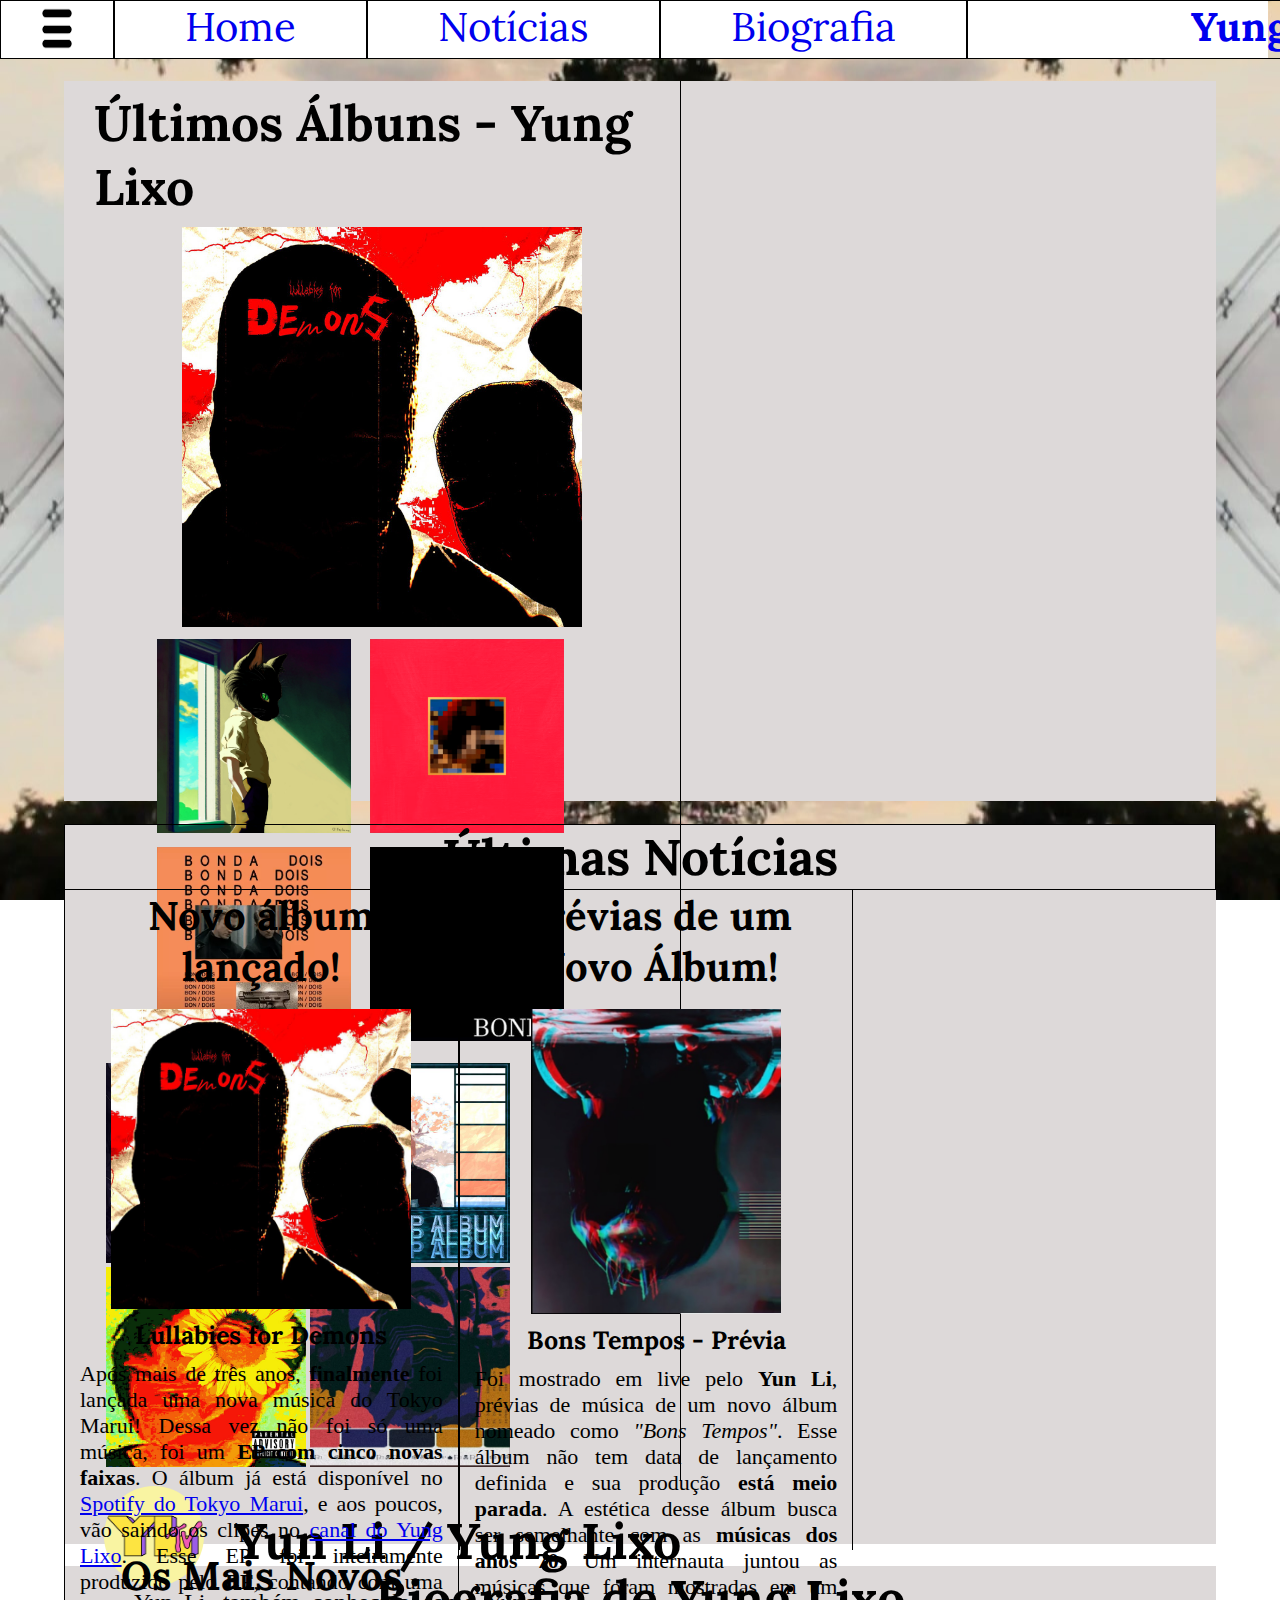
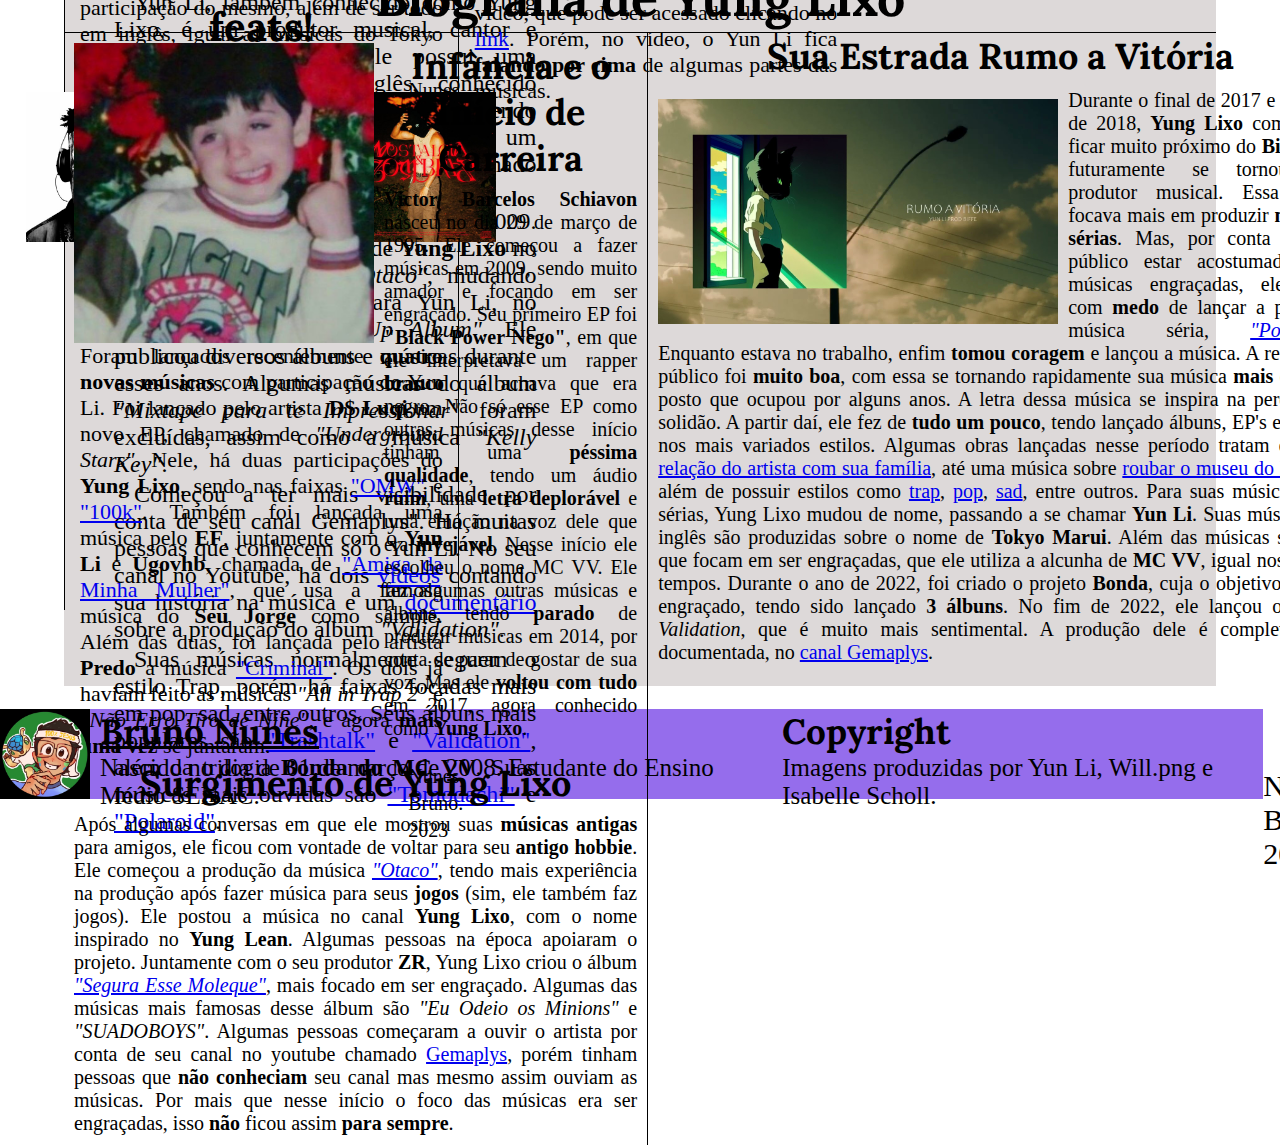
<file: Projeto - Yun Li/index.html>
<!DOCTYPE html>
<html lang="en">
<head>
    <meta charset="UTF-8">
    <meta http-equiv="X-UA-Compatible" content="IE=edge">
    <meta name="viewport" content="width=device-width, initial-scale=1.0">
    <title>Yun Li - Home</title>
    <link rel="stylesheet" href="style.css">
    <link rel="shortcut icon" href="assets/img-logo-yun-li.jpg" type="image/x-icon">
</head>
<body>
    <header>
        <div>
            <img id="menu" src="assets/img-menu.png" alt="">
        </div>
        <a href="#main_home">Home</a>
        <a href="#main_noticias">Notícias</a>
        <a href="#main_biografia">Biografia</a>
        <div id="div_title">
            <h1><a href="https://www.youtube.com/@yunglixo2147" target="_blank">Yung Lixo</a></h1>
        </div>
        <div>
            <img id="conta" src="assets/img-conta.png" alt="">
        </div>
        <div>
            <img id="lupa" src="assets/img-lupa.png" alt="">
        </div>
    </header>

    <main>
        <section class="sec_main" id="main_home">
            <section id="section_albuns">
                <h2>Últimos Álbuns - Yung Lixo</h2>
                <div id="div_pri-album">
                    <a href="https://www.youtube.com/playlist?list=PLSptejTZ0klN13B2RC519NWNUdGco54Sk" target="_blank"><img class="img_prin-album" src="assets/img-lullabies.jpg" alt="EP Lullabies for Demons" title="Lullabies for Demons"></a>
                </div>
                <div id="div_sec-album">
                    <a href="https://www.youtube.com/playlist?list=PLSptejTZ0klNUClwbquJT_qbjtIdzoTPu" target="_blank"><img class="img-sec-album" src="assets/img-validation.jpg" alt="Álbum Validation" title="Validation"></a>
                    <img class="img-sec-album" src="assets/img-bonda3.png" alt="Álbum Bonda 3" title="Bonda 3">
                    <img class="img-sec-album" src="assets/img-bonda2.webp" alt="Álbum Bonda 2" title="Bonda 2">
                    <img class="img-sec-album" src="assets/img-bonda.jpg" alt="Álbum Bonda" title="Bonda">
                </div>
                <div id="div_ter-album">
                    <a href="https://www.youtube.com/playlist?list=PLSptejTZ0klMkPNu82I58Vx-vOeNQtUsW" target="_blank"><img class="img-ter-album" src="assets/img-cybertapes.webp" alt="Álbum Cybertapes" title="Cybertapes"></a>
                    <a href="https://www.youtube.com/playlist?list=OLAK5uy_kYTAf4vgIg6laz3rOGfDLqnU-RZYe9sFk" target="_blank"><img class="img-ter-album" src="assets/img-breakup.jpg" alt="EP Break-Up Album" title="Break Up Album"></a>
                    <a href="https://www.youtube.com/playlist?list=PLSptejTZ0klMI7yJ_xTjpv6LedAvo4Rgo" target="_blank"><img class="img-ter-album" src="assets/img-trashtalk.jpg" alt="Álbum Trashtalk" title="Trashtalk"></a>
                    <a href="https://www.youtube.com/playlist?list=OLAK5uy_mPJghYnX3qZ4fZZPZzE7BNaPSG13Kd7JA" target="_blank"><img class="img-ter-album" src="assets/img-sonotapesII.webp" alt="EP Sono Tapes II" title="Sono Tapes II"></a>
                </div>
            </section>
            <section>
                <div id="div_tit-res">
                    <img id="img-logo" src="assets/img-logo-yun-li.jpg" alt="Logo Yun Li">
                    <h2>Yun Li / Yung Lixo</h2>
                </div>
                <div id="div_p-res">
                    <p>Yun Li, também conhecido como Yung Lixo, é um produtor musical, cantor e compositor brasileiro. Ele possui uma carreira rimando em inglês, conhecido como <a href="https://open.spotify.com/intl-pt/artist/62YoOcevbBzHEeDy6B3OpK" target="_blank">Tokyo Marui</a>, uma carreira fazendo Shittrap, conhecido como <strong>MC VV</strong>, e um canal de games no Youtube, chamado <a href="https://www.youtube.com/channel/UC1pAUT1bL7fV9VBp3A6F8FQ" target="_blank">Gemaplys</a>.</p>
                    <p>Começou a produzir músicas em 2009. Em 2017 assumiu o nome de <strong>Yung Lixo</strong> no lançamento do single <em>"Otaco"</em>, mudando seu nome futuramente para Yun Li, no lançamento de <em>"Break Up Album"</em>. Ele publicou diversos álbuns e músicas durante esses anos. Algumas músicas do álbum <em>"Mixtape para te Impressionar"</em> foram excluídas, assim como a música <em>"Kelly Key"</em>.</p>
                    <p>Começou a ter mais visibilidade por conta de seu canal Gemaplys". Há muitas pessoas que conhecem só o Yun Li. No seu canal no Youtube, há dois <a href="https://www.youtube.com/watch?v=VtKjqGlD7EE" target="_blank" title="músicas cringe que eu fiz quando tava na escola">vídeos</a> contando sua história na música e um <a href="https://www.youtube.com/watch?v=isYTbfw7Sfg" target="_blank" title="validation: isolados por 7 dias para criar um álbum">documentário</a> sobre a produção do álbum <em>"Validation"</em>.</p>
                    <p>Suas músicas normalmente seguem o estilo Trap, porém há faixas focadas mais em pop, sad, entre outros. Seus álbuns mais populares são <a href="https://www.youtube.com/playlist?list=PLSptejTZ0klMI7yJ_xTjpv6LedAvo4Rgo" target="_blank">"Trashtalk"</a> e <a href="https://www.youtube.com/playlist?list=PLSptejTZ0klNUClwbquJT_qbjtIdzoTPu" target="_blank">"Validation"</a>, além da trilogia <strong>Bonda do MC VV</strong>. Suas músicas mais ouvidas são <a href="https://www.youtube.com/watch?v=0Ey3AWqAem4" target="_blank">"Tomodachi"</a> e <a href="https://www.youtube.com/watch?v=byyo9dzh2sY" target="_blank">"Polaroid"</a>.</p>
                </div>
            </section>
        </section>
        <section class="sec_main" id="main_noticias">
            <h2 id="h2-noticias">Últimas Notícias</h2>
            <section class="section_noticias">
                <h3 class="h3-noticias">Novo álbum lançado!</h3>
                <img id="lullabies" src="assets/img-lullabies.jpg" alt="EP Lullabies for Demons">
                <h4>Lullabies for Demons</h4>
                <p class="p-noticias">Após mais de três anos, <strong>finalmente</strong> foi lançada uma nova música do Tokyo Marui! Dessa vez não foi só uma música, foi um <strong>EP com cinco novas faixas</strong>. O álbum já está disponível no <a href="https://open.spotify.com/intl-pt/album/08M7y8eIqTpFiq5Rnt4hU6" target="_blank">Spotify do Tokyo Marui</a>, e aos poucos, vão saindo os clipes no <a href="https://www.youtube.com/playlist?list=PLSptejTZ0klN13B2RC519NWNUdGco54Sk" target="_blank">canal do Yung Lixo</a>. Esse EP foi inteiramente produzido pelo <strong>EF</strong>, contando com uma participação do mesmo, além de ser todo em inglês, igual as músicas do Tokyo Marui.</p>
                <aside>
                    <p class="p-creator"><small>Nunes, Bruno. 2023</small></p>
                </aside>
            </section>
            <section class="section_noticias">
                <h3 class="h3-noticias">Prévias de um Novo Álbum!</h3>
                <img id="bons-tempos" src="assets/img-bons-tempos.jpg" alt="Álbum Bons Tempos">
                <h4>Bons Tempos - Prévia</h4>
                <p class="p-noticias">Foi mostrado em live pelo <strong>Yun Li</strong>, prévias de música de um novo álbum nomeado como <em>"Bons Tempos"</em>. Esse álbum não tem data de lançamento definida e sua produção <strong>está meio parada</strong>. A estética desse álbum busca ser semelhante com as <strong>músicas dos anos 70</strong>. Um internauta juntou as músicas que foram mostradas em um vídeo, que pode ser acessado clicando no <a href="https://www.youtube.com/watch?v=tAkTJ5KxAUk" target="_blank">link</a>. Porém, no vídeo, o Yun Li fica <strong>falando por cima</strong> de algumas partes das músicas.</p>
                <aside>
                    <p class="p-creator"><small>Nunes, Bruno. 2023</small></p>
                </aside>
            </section>
            <section class="section_noticias">
                <h3 class="h3-noticias">Os Mais Novos feats!</h3>
                <div id="feats">
                    <img class="img_feats" src="assets/img-underground.jpg" alt="EP Undergrounds Stars">
                    <img class="img_feats" src="assets/img-amiga.jpg" alt="Música Amiga da Minha Mulher">
                    <img class="img_feats" src="assets/img-criminal.jpg" alt="Música Criminal">
                </div>
                <h4 id="h4-noticias">Participações</h4>
                <p class="p-noticias">Foram lançados recentemente <strong>quatro novas músicas</strong> com participação do Yun Li. Foi lançado pelo artista <strong>D$ Luqi</strong> um novo EP, chamado de <em>"Underground Stars"</em>. Nele, há duas participações do <strong>Yung Lixo</strong>, sendo nas faixas <a href="https://www.youtube.com/watch?v=WNHBh624fyA" target="_blank">"OMW"</a> e <a href="https://www.youtube.com/watch?v=-S7NuPdT5jQ" target="_blank">"100k"</a>. Também foi lançada uma música pelo <strong>EF</strong>, juntamente com o <strong>Yun Li</strong> e <strong>Ugovhb</strong>, chamada de <a href="https://www.youtube.com/watch?v=7cCzhUrJvOw" target="_blank">"Amiga da Minha Mulher"</a>, que usa a famosa música do <strong>Seu Jorge</strong> como sample. Além das duas, foi lançada pelo artista <strong>Predo</strong> a música <a href="https://www.youtube.com/watch?v=OS3Kajracr4" target="_blank">"Criminal"</a>. Os dois já haviam feito as músicas <em>"All in Trap 2"</em> e <em>"Não Erro Tiro de Nine"</em>, e agora <strong>mais uma vez</strong> se juntaram.</p>
                <aside>
                    <p class="p-creator"><small>Nunes, Bruno. 2023</small></p>
                </aside>
            </section>
        </section>
        <section class="sec_main" id="main_biografia">
            <h2 id="h2_biografia">Biografia de Yung Lixo</h2>
            <div id="div_section">
                <section>
                    <article class="class_biografia">
                        <img id="img_crianca" src="assets/img-yun-li-crianca.jpg" alt="Yun Li quando criança">
                        <div>
                            <h3 class="h3-bio">Infância e o Início de Carreira</h3>
                            <p><strong>Victor Barcelos Schiavon</strong> nasceu no dia 29 de março de 1995. Ele começou a fazer músicas em 2009, sendo muito amador e focando em ser engraçado. Seu primeiro EP foi <strong>"Black Power Nego"</strong>, em que ele interpretava um rapper <strong>branco</strong> que achava que era negro. Não só esse EP como outras músicas desse início tinham uma <strong>péssima qualidade</strong>, tendo um áudio <strong>ruim</strong>, uma <strong>letra deplorável</strong> e uma emoção na voz dele que era <strong>invejável</strong>. Nesse início ele escolheu o nome MC VV. Ele fez algumas outras músicas e álbuns, tendo <strong>parado</strong> de produzir músicas em 2014, por conta de parar de gostar de sua voz. Mas ele <strong>voltou com tudo</strong> em 2017, agora conhecido como <strong>Yung Lixo</strong>.</p>
                        </div>
                    </article>
                    <article class="class_biografia">
                        <div>
                            <h3 class="h3-bio">Surgimento de Yung Lixo</h3>
                            <p>Após algumas conversas em que ele mostrou suas <strong>músicas antigas</strong> para amigos, ele ficou com vontade de voltar para seu <strong>antigo hobbie</strong>. Ele começou a produção da música <em><a href="https://www.youtube.com/watch?v=kePtYUsskgs" target="_blank">"Otaco"</a></em>, tendo mais experiência na produção após fazer música para seus <strong>jogos</strong> (sim, ele também faz jogos). Ele postou a música no canal <strong>Yung Lixo</strong>, com o nome inspirado no <strong>Yung Lean</strong>. Algumas pessoas na época apoiaram o projeto. Juntamente com o seu produtor <strong>ZR</strong>, Yung Lixo criou o álbum <em><a href="https://www.youtube.com/watch?v=m7rTuO9NzDA" target="_blank">"Segura Esse Moleque"</a></em>, mais focado em ser engraçado. Algumas das músicas mais famosas desse álbum são <em>"Eu Odeio os Minions"</em> e <em>"SUADOBOYS"</em>. Algumas pessoas começaram a ouvir o artista por conta de seu canal no youtube chamado <a href="https://www.youtube.com/@GEMAPLYS" target="_blank">Gemaplys</a>, porém tinham pessoas que <strong>não conheciam</strong> seu canal mas mesmo assim ouviam as músicas. Por mais que nesse início o foco das músicas era ser engraçadas, isso <strong>não</strong> ficou assim <strong>para sempre</strong>.</p>
                        </div>
                    </article>
                </section>
                <section>
                    <h3 class="h3-bio">Sua Estrada Rumo a Vitória</h3>
                    <article>
                        <img id="vitoria" src="assets/img-rumo-a-vitoria.jpg" alt="Capa da Música Rumo a Vitória">
                        <p id="p_bio">Durante o final de 2017 e o início de 2018, <strong>Yung Lixo</strong> começou a ficar muito próximo do <strong>Biffe</strong>, que futuramente se tornou seu produtor musical. Essa dupla focava mais em produzir <strong>músicas sérias</strong>. Mas, por conta de seu público estar acostumado com músicas engraçadas, ele ficou com <strong>medo</strong> de lançar a primeira música séria, <a href="https://www.youtube.com/watch?v=byyo9dzh2sY" target="_blank"><em>"Polaroid"</em></a>. Enquanto estava no trabalho, enfim <strong>tomou coragem</strong> e lançou a música. A reação do público foi <strong>muito boa</strong>, com essa se tornando rapidamente sua música <strong>mais ouvida</strong>, posto que ocupou por alguns anos. A letra dessa música se inspira na perda e na solidão. A partir daí, ele fez de <strong>tudo um pouco</strong>, tendo lançado álbuns, EP's e singles nos mais variados estilos. Algumas obras lançadas nesse período tratam desde a <a href="https://www.youtube.com/watch?v=0eOKg88Jcew" target="_blank">relação do artista com sua família</a>, até uma música sobre <a href="https://www.youtube.com/watch?v=oGUg8YtEHwU" target="_blank">roubar o museu do Louvre</a>, além de possuir estilos como <a href="https://www.youtube.com/watch?v=VP-rEeqP6gM" target="_blank">trap</a>, <a href="https://www.youtube.com/watch?v=itbc7FVE1IA" target="_blank">pop</a>, <a href="https://www.youtube.com/watch?v=byyo9dzh2sY" target="_blank">sad</a>, entre outros. Para suas músicas mais sérias, Yung Lixo mudou de nome, passando a se chamar <strong>Yun Li</strong>. Suas músicas em inglês são produzidas sobre o nome de <strong>Tokyo Marui</strong>. Além das músicas shittrap, que focam em ser engraçadas, que ele utiliza a alcunha de <strong>MC VV</strong>, igual nos velhos tempos. Durante o ano de 2022, foi criado o projeto <strong>Bonda</strong>, cuja o objetivo era ser engraçado, tendo sido lançado <strong>3 álbuns</strong>. No fim de 2022, ele lançou o álbum <em>Validation</em>, que é muito mais sentimental. A produção dele é completamente documentada, no <a href="https://www.youtube.com/watch?v=isYTbfw7Sfg&t=18s" target="_blank">canal Gemaplys</a>.
                    </article>
                    <aside class="aside-bio">
                        <p>Nunes, Bruno. 2023</p>
                    </aside>
                </section>
            </div>
        </section>
    </main>

    <footer>
        <img src="assets/img-EU.png" alt="Desenho do Bruno Nunes, criador do site" title="Desenho feito por Isabelle Scholl">
        <div>
            <a href="https://www.instagram.com/bruno_nunes_08/" target="_blank"><h2>Bruno Nunes</h2></a>
            <p>Nascido no dia de 01 de março de 2008. Estudante do Ensino Médio SENAC.</p>
        </div>
        <div id="div_copy">
            <h2>Copyright</h2>
            <p>Imagens produzidas por Yun Li, Will.png e Isabelle Scholl.</p>
        </div>
    </footer>
</body>
</html>
</file>
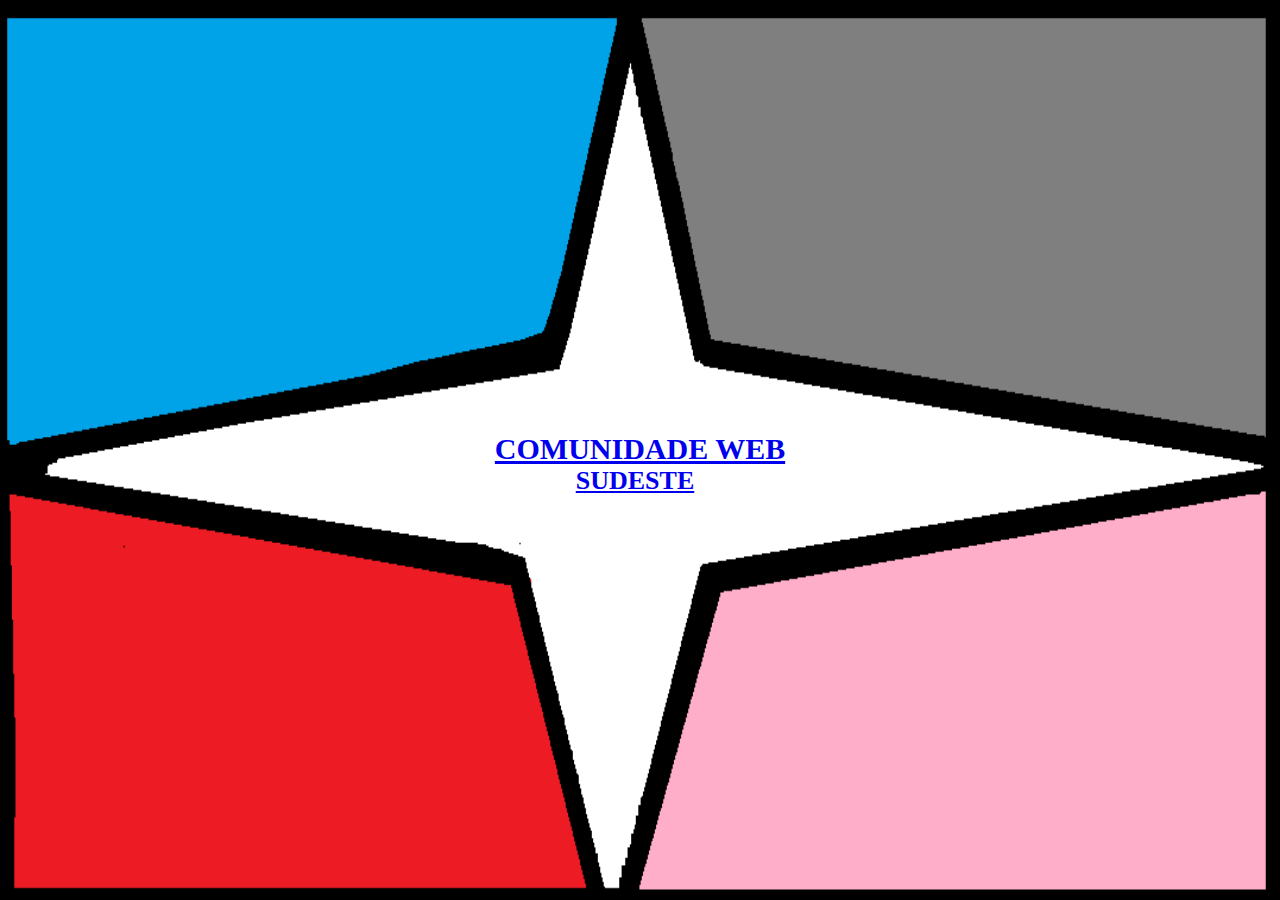
<file: Sudeste/index.html>
<!DOCTYPE html>
<html lang="en">
<head>
    <meta charset="UTF-8">
    <meta http-equiv="X-UA-Compatible" content="IE=edge">
    <meta name="viewport" content="width=device-width, initial-scale=1.0">
    <title>Document</title>
    <link rel="stylesheet" href="style.css">
</head>
<body class="body_index">
    <div class="div_title-index">
        <a href="home.html">
            <h1>COMUNIDADE WEB</h1>
            <h2>SUDESTE</h2>
        </a>
    </div>
</body>
</html>
</file>
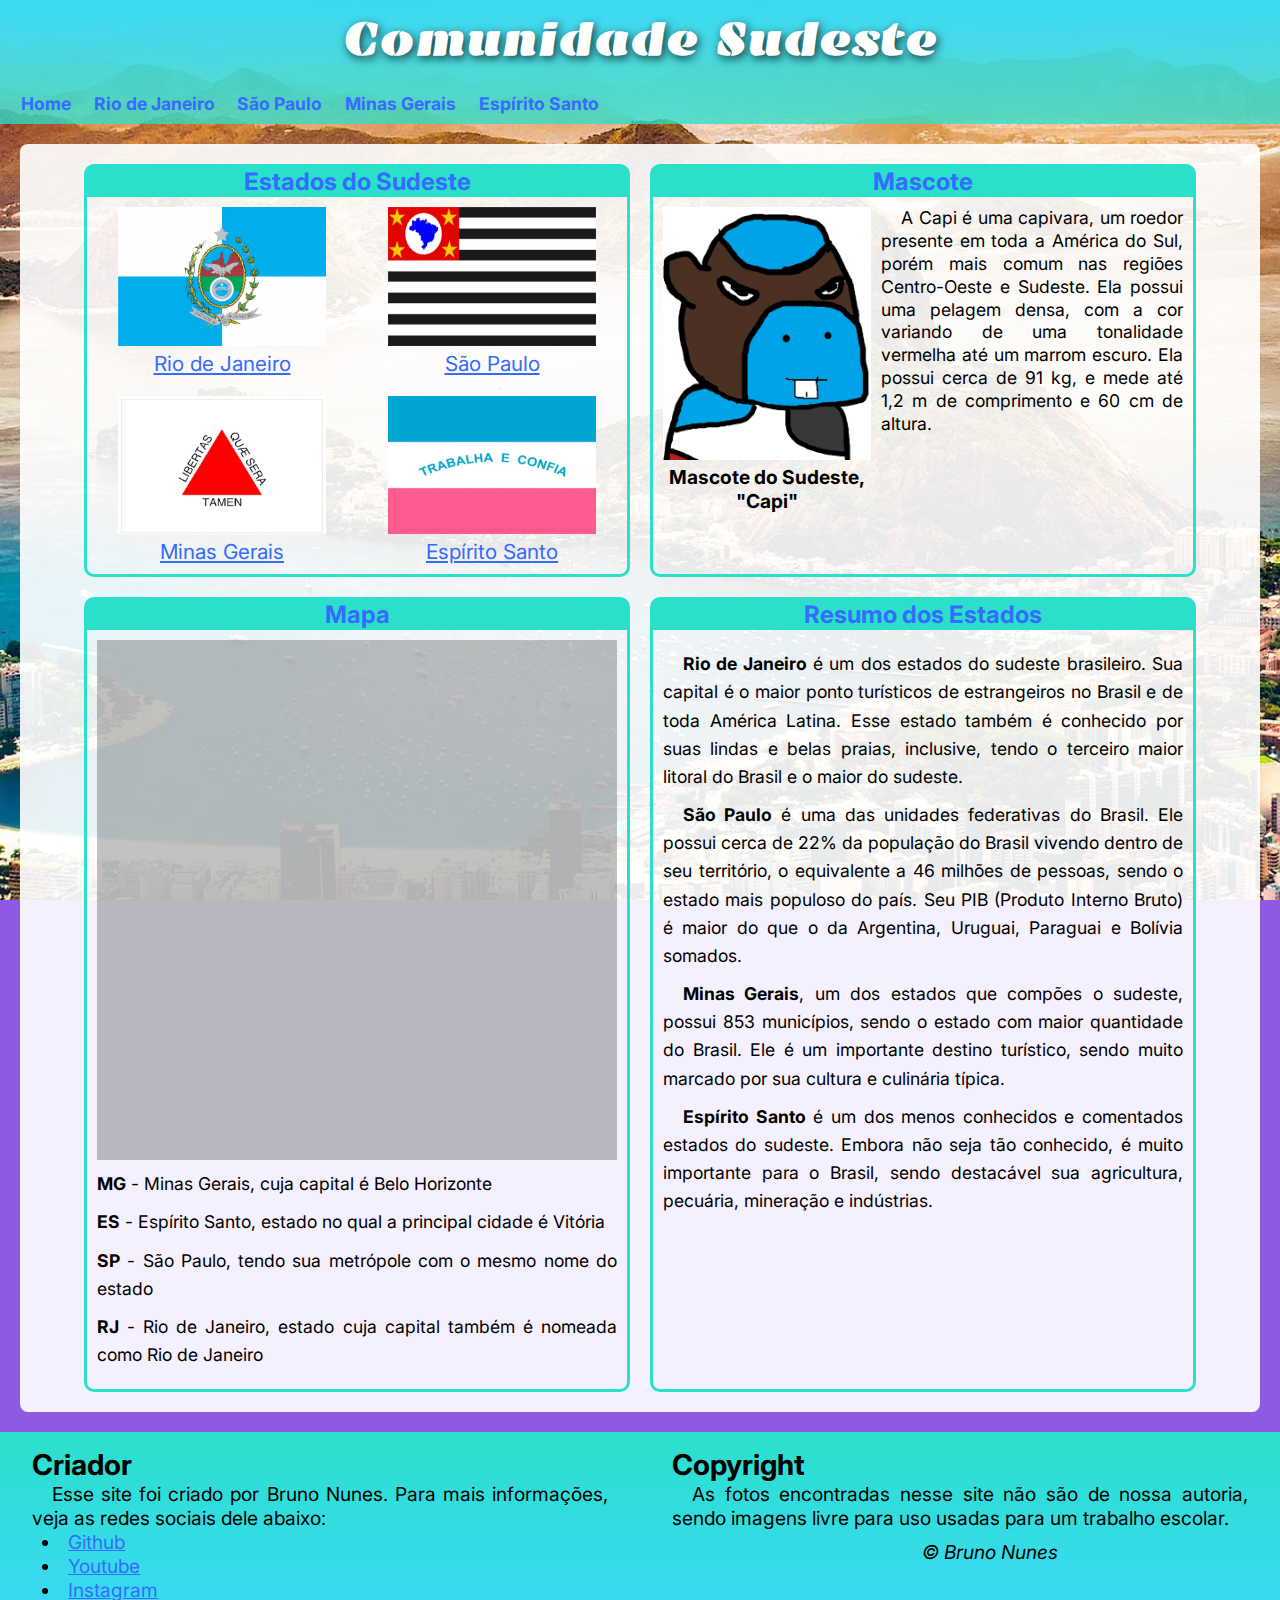
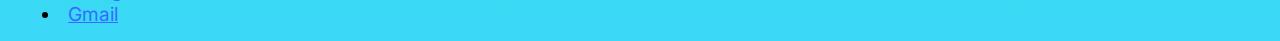
<file: sudeste2/index.html>
<!DOCTYPE html>
<html lang="pt-br">
<head>
    <meta charset="UTF-8">
    <meta name="viewport" content="width=device-width, initial-scale=1.0">
    <title>Comunidade Sudeste</title>
    <link rel="stylesheet" href="estilos/style.css">
    <link rel="stylesheet" href="estilos/media-queries.css">
    <link rel="shortcut icon" href="assets/favicon.ico" type="image/x-icon">
    <link rel="stylesheet" href="https://fonts.googleapis.com/css2?family=Material+Symbols+Outlined:opsz,wght,FILL,GRAD@20..48,100..700,0..1,-50..200" />
</head>
<body onresize="resize()">
    <header>
        <h1>Comunidade Sudeste</h1>
        <span class="material-symbols-outlined" id="menu" onclick="clickMenu()">menu</span>
        <nav id="nav">
            <ul>
                <li><a href="index.html">Home</a></li>
                <li><a href="paginas/rj.html">Rio de Janeiro</a></li>
                <li><a href="paginas/sp.html">São Paulo</a></li>
                <li><a href="paginas/mg.html">Minas Gerais</a></li>
                <li><a href="paginas/es.html">Espírito Santo</a></li>
            </ul>
        </nav>
    </header>

    <main class="main_home">
        <!-- Seção de Bandeiras -->
        <section class="section_home">
            <div class="div_title">
                <h2>Estados do Sudeste</h2>
            </div>
            <article class="art_ban">
                <a href="paginas/rj.html">
                    <figure>
                        <img class="img_ban" src="assets/RJ-ban.jpg" alt="Bandeira do estado Rio de Janeiro">
                        <figcaption>Rio de Janeiro</figcaption>
                    </figure>
                </a>
                <a href="paginas/sp.html">
                    <figure>
                        <img class="img_ban" src="assets/SP-ban.jpg" alt="Bandeira do estado São Paulo">
                        <figcaption>São Paulo</figcaption>
                    </figure>
                </a>
                <a href="paginas/mg.html">
                    <figure>
                        <img class="img_ban" src="assets/MG-ban.jpg" alt="Bandeira do estado Minas Gerais">
                        <figcaption>Minas Gerais</figcaption>
                    </figure>
                </a>
                <a href="paginas/es.html">
                    <figure>
                        <img class="img_ban" src="assets/ES-ban.jpg" alt="Bandeira do estado Espírito Santo">
                        <figcaption>Espírito Santo</figcaption>
                    </figure>
                </a>
            </article>
        </section>

        <!-- Seção do Mascote -->
        <section class="section_home">
            <div class="div_title">
                <h2>Mascote</h2>
            </div>
            <article class="art_mascote">
                <figure>
                    <img src="assets/mascote.png" alt="Capi, mascote da nossa comunidade do sudeste">
                    <figcaption>Mascote do Sudeste, "Capi"</figcaption>
                </figure>
                <p>A Capi é uma capivara, um roedor presente em toda a América do Sul, porém mais comum nas regiões Centro-Oeste e Sudeste. Ela possui uma pelagem densa, com a cor variando de uma tonalidade vermelha até um marrom escuro. Ela possui cerca de 91 kg, e mede até 1,2 m de comprimento e 60 cm de altura.</p>
            </article>
        </section>

        <!-- Seção do Mapa -->
        <section class="section_home">
            <div class="div_title">
                <h2>Mapa</h2>
            </div>
            <article class="art_map">
                <div class="mapa">
                    <iframe src="https://www.google.com/maps/embed?pb=!1m18!1m12!1m3!1d15378768.187156526!2d-40.973021!3d-19.77290305!2m3!1f0!2f0!3f0!3m2!1i1024!2i768!4f13.1!3m3!1m2!1s0x94ce59aaf44f36d9%3A0x64896ea5674f496a!2sRegi%C3%A3o%20Sudeste%20do%20Brasil!5e0!3m2!1spt-BR!2sbr!4v1689389656488!5m2!1spt-BR!2sbr" width="400" height="400" style="border:0;" allowfullscreen="" loading="lazy" referrerpolicy="no-referrer-when-downgrade">
                        <img src="assets/mapa-sudeste.jpg" alt="Mapa do Sudeste">
                    </iframe>
                </div>
                <div>
                    <p><strong>MG</strong> - Minas Gerais, cuja capital é Belo Horizonte</p>
                    <p><strong>ES</strong> - Espírito Santo, estado no qual a principal cidade é Vitória</p>
                    <p><strong>SP</strong> - São Paulo, tendo sua metrópole com o mesmo nome do estado</p>
                    <p><strong>RJ</strong> - Rio de Janeiro, estado cuja capital também é nomeada como Rio de Janeiro</p>
                </div>
            </article>
        </section>

        <!-- Seção de Resumo -->
        <section class="section_home">
            <div class="div_title">
                <h2>Resumo dos Estados</h2>
            </div>
            <article class="art_resumo">
                <p><strong>Rio de Janeiro</strong> é um dos estados do sudeste brasileiro. Sua capital é o maior ponto turísticos de estrangeiros no Brasil e de toda América Latina. Esse estado também é conhecido por suas lindas e belas praias, inclusive, tendo o terceiro maior litoral do Brasil e o maior do sudeste.</p>
                <p><strong>São Paulo</strong> é uma das unidades federativas do Brasil. Ele possui cerca de 22% da população do Brasil vivendo dentro de seu território, o equivalente a 46 milhões de pessoas, sendo o estado mais populoso do país. Seu PIB (Produto Interno Bruto) é maior do que o da Argentina, Uruguai, Paraguai e Bolívia somados.</p>
                <p><strong>Minas Gerais</strong>, um dos estados que compões o sudeste, possui 853 municípios, sendo o estado com maior quantidade do Brasil. Ele é um importante destino turístico, sendo muito marcado por sua cultura e culinária típica.</p>
                <p><strong>Espírito Santo</strong> é um dos menos conhecidos e comentados estados do sudeste. Embora não seja tão conhecido, é muito importante para o Brasil, sendo destacável sua agricultura, pecuária, mineração e indústrias.</p>
            </article>
        </section>
    </main>

    <footer>
        <address>
            <h2>Criador</h2>
            <p>Esse site foi criado por Bruno Nunes. Para mais informações, veja as redes sociais dele abaixo:</p>
            <ul>
                <li><a href="https://github.com/bruno08nunes" target="_blank">Github</a></li>
                <li><a href="https://www.youtube.com/@brunonunes6778/featured" target="_blank">Youtube</a></li>
                <li><a href="https://www.instagram.com/bruno_nunes_08/" target="_blank">Instagram</a></li>
                <li><a href="mailto:brunonunes.sl08@gmail.com" target="_blank">Gmail</a></li>
            </ul>
        </address>
        <div>
            <h2>Copyright</h2>
            <p>As fotos encontradas nesse site não são de nossa autoria, sendo imagens livre para uso usadas para um trabalho escolar.</p>
            <p><em>&copy; Bruno Nunes</em></p>
        </div>
    </footer>

    <script src="scripts/script.js"></script>
</body>
</html>
</file>
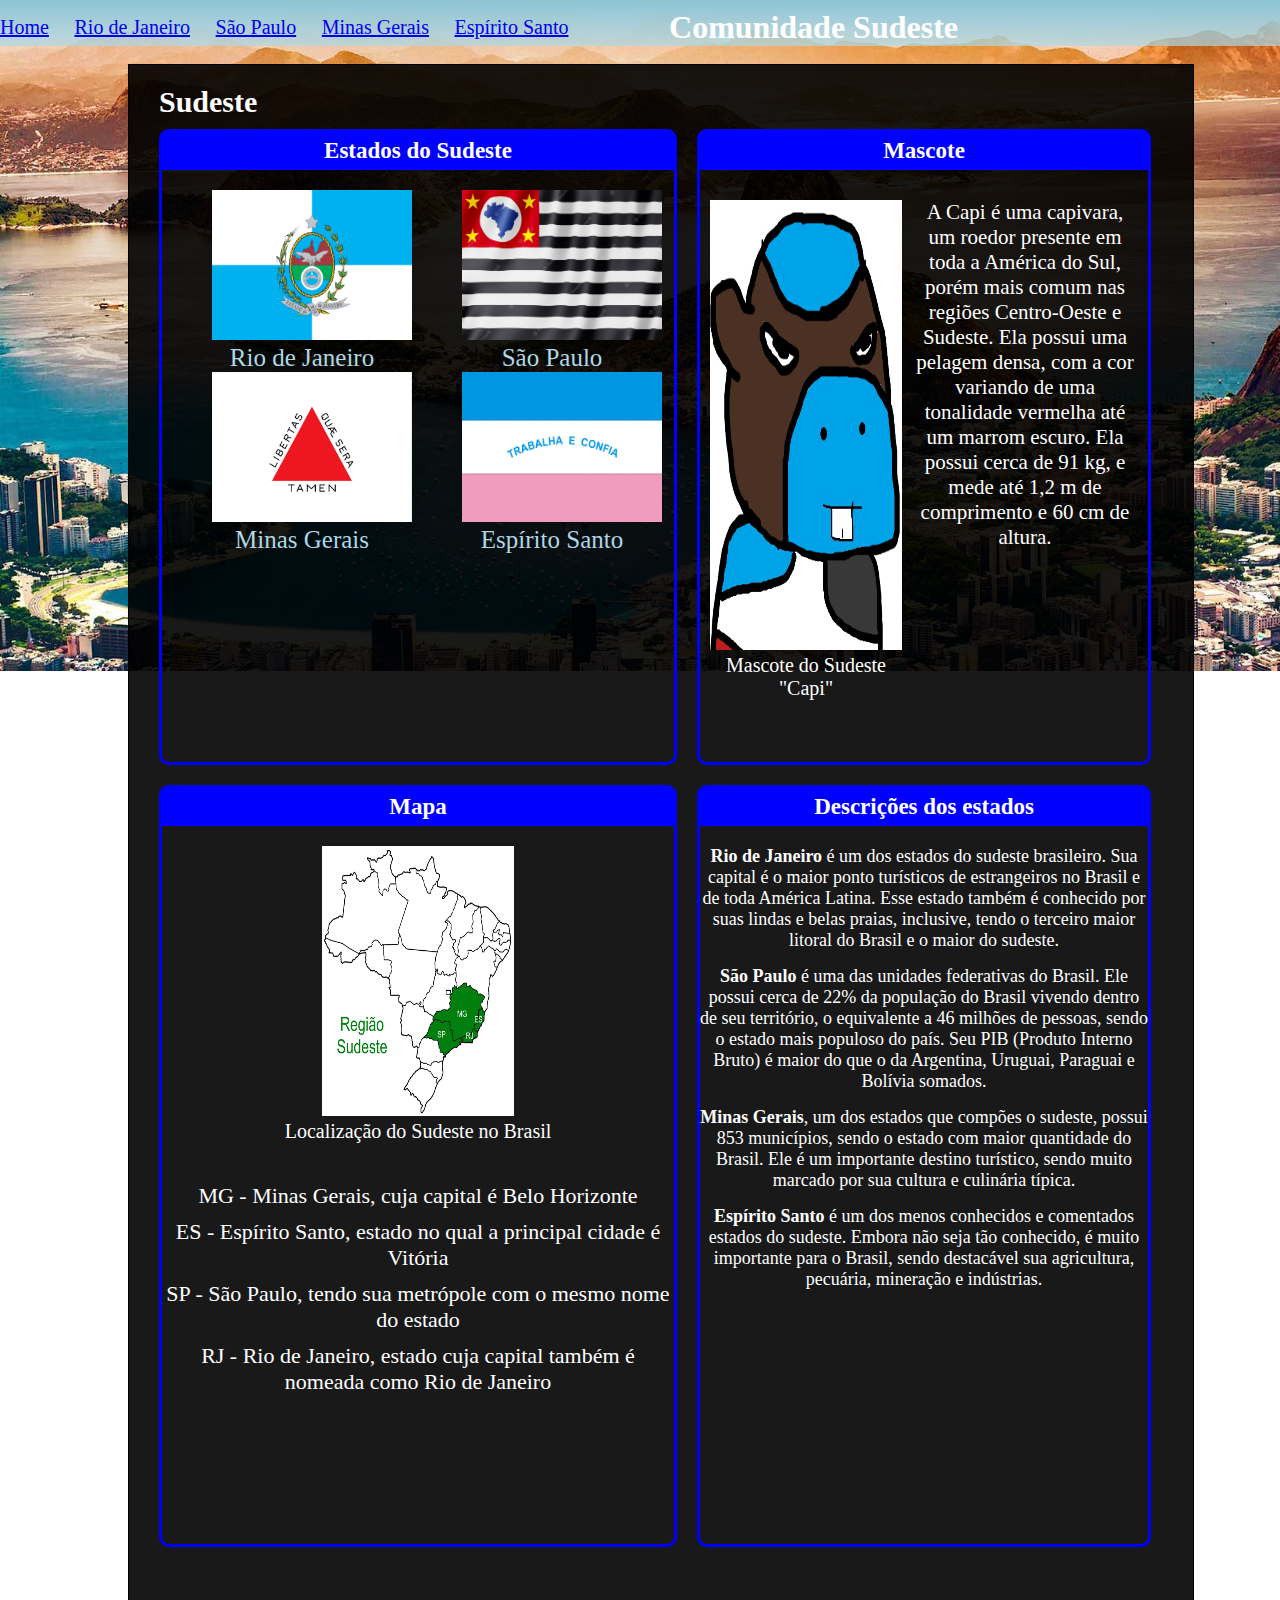
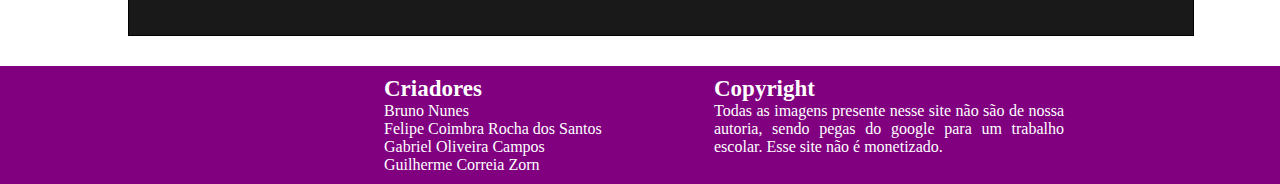
<file: Sudeste/home.html>
<!DOCTYPE html>
<html lang="en">
<head>
    <meta charset="UTF-8">
    <meta http-equiv="X-UA-Compatible" content="IE=edge">
    <meta name="viewport" content="width=device-width, initial-scale=1.0">
    <title>Document</title>
    <link rel="stylesheet" href="style.css">
</head>
<body class="body_home">
    <header>
        <nav>
            <a href="home.html">Home</a>
            <a href="rio-de-janeiro.html">Rio de Janeiro</a>
            <a href="sao-paulo.html">São Paulo</a>
            <a href="minas-gerais.html">Minas Gerais</a>
            <a href="espirito-santo.html">Espírito Santo</a>
        </nav>
        <h1>Comunidade Sudeste</h1>
    </header>

    <main>
        <div class="div_home-page">
            <h2>Sudeste</h2>

            <div class="sections_home-page">
                <section class="section_flags">
                    <div class="section-title">
                        <h3>Estados do Sudeste</h3>
                    </div>
    
                    <div class="section_flags-data">
                        <div class="section_flags-links">
                            <a class="link-bandeiras" href="rio-de-janeiro.html">
                                <img src="assets/rio-bandeira.png" alt="Bandeira do Estado do Rio de Janeiro">
                                <p class="link_nome-estados">Rio de Janeiro</p>
                            </a>
                        </div>
                        <div class="section_flags-links">
                            <a class="link-bandeiras" href="sao-paulo.html">
                                <img src="assets/Bandeira São Paulo.avif" alt="Bandeira do Estado de São Paulo">
                                <p class="link_nome-estados">São Paulo</p>
                            </a>
                        </div>
                        <div class="section_flags-links">
                            <a class="link-bandeiras" href="minas-gerais.html">
                                <img src="assets/minas-bandeira.png" alt="Bandeira do Estado de Minas Gerais">
                                <p class="link_nome-estados">Minas Gerais</p>
                            </a>
                        </div>
                        <div class="section_flags-links">
                            <a class="link-bandeiras" href="espirito-santo.html">
                                <img src="assets/ES-bandeira.png" alt="Bandeira do Estado do Espírito Santo">
                                <p class="link_nome-estados">Espírito Santo</p>
                            </a>
                        </div>
                    </div>
                </section>
    
                <section class="section_mascot">
                    <div class="section-title">
                        <h3>Mascote</h3>
                    </div>
    
                    <div class="section_mascot-data">
                        <figure class="figure-mascot">
                            <img id="img-mascote" src="assets/mascote.png" alt="Mascote da nossa comunidade, Capi, uma capivara marrom, com detalhes em azul">
                            <figcaption>Mascote do Sudeste "Capi"</figcaption>
                        </figure>
                        <p id="p_capi">A Capi é uma capivara, um roedor presente em toda a América do Sul, porém mais comum nas regiões Centro-Oeste e Sudeste. Ela possui uma pelagem densa, com a cor variando de uma tonalidade vermelha até um marrom escuro. Ela possui cerca de 91 kg, e mede até 1,2 m de comprimento e 60 cm de altura.</p>
                    </div>
                </section>
    
                <section class="section_map">
                    <div class="section-title">
                        <h3>Mapa</h3>
                    </div>
    
                    <div class="section_map-data">
                        <figure class="figure-map">
                            <img id="img-sudeste" src="assets/Sudeste.jpg" alt="Mapa do Brasil, em que o sudeste é destacado, mostrando sua localização e sigla de seus estados">
                            <figcaption>Localização do Sudeste no Brasil</figcaption>
                        </figure>
                        <p class="p_map">MG - Minas Gerais, cuja capital é Belo Horizonte</p>
                        <p class="p_map">ES - Espírito Santo, estado no qual a principal cidade é Vitória</p>
                        <p class="p_map">SP - São Paulo, tendo sua metrópole com o mesmo nome do estado</p>
                        <p class="p_map">RJ - Rio de Janeiro, estado cuja capital também é nomeada como Rio de Janeiro</p>
                    </div>
                </section>

                <section class="section_description">
                    <div class="section-title">
                        <h3>Descrições dos estados</h3>
                    </div>

                    <div class="section_description-data">
                        <p class="p_description"><b>Rio de Janeiro</b> é um dos estados do sudeste brasileiro. Sua capital é o maior ponto turísticos de estrangeiros no Brasil e de toda América Latina. Esse estado também é conhecido por suas lindas e belas praias, inclusive, tendo o terceiro maior litoral do Brasil e o maior do sudeste.</p>
                        <p class="p_description"><b>São Paulo</b> é uma das unidades federativas do Brasil. Ele possui cerca de 22% da população do Brasil vivendo dentro de seu território, o equivalente a 46 milhões de pessoas, sendo o estado mais populoso do país. Seu PIB (Produto Interno Bruto) é maior do que o da Argentina, Uruguai, Paraguai e Bolívia somados.</p>
                        <p class="p_description"><b>Minas Gerais</b>, um dos estados que compões o sudeste, possui 853 municípios, sendo o estado com maior quantidade do Brasil. Ele é um importante destino turístico, sendo muito marcado por sua cultura e culinária típica.</p>
                        <p class="p_description"><b>Espírito Santo</b> é um dos menos conhecidos e comentados estados do sudeste. Embora não seja tão conhecido, é muito importante para o Brasil, sendo destacável sua agricultura, pecuária, mineração e indústrias.</p>
                    </div>
                </section>
            </div>
        </div>
    </main>

    <footer>
        <div class="div_creators">
            <h3>Criadores</h3>
            <a class="link_authors" href="https://www.instagram.com/bruno_nunes_08/"><p>Bruno Nunes</p></a>
            <a class="link_authors" href="https://www.instagram.com/felipe_santos.cr/?igshid=ZGUzMzM3NWJiOQ%3D%3D"><p>Felipe Coimbra Rocha dos Santos</p></a>
            <a class="link_authors" href="https://instagram.com/gabrielcamposs07?igshid=MzRlODBiNWFlZA=="><p>Gabriel Oliveira Campos</p></a>
            <a class="link_authors" href="https://www.instagram.com/pvd_docorreia/"><p>Guilherme Correia Zorn</p></a>
        </div>

        <div class="div_copyright">
            <h3>Copyright</h3>
            <p>Todas as imagens presente nesse site não são de nossa autoria, sendo pegas do google para um trabalho escolar. Esse site não é monetizado.</p>
        </div>
    </footer>
</body>
</html>
</file>
<file: sudeste2/estilos/style.css>
@charset "UTF-8";
@import url('https://fonts.googleapis.com/css2?family=Inter:wght@400;700&display=swap');
@import url('https://fonts.googleapis.com/css2?family=Emblema+One&display=swap');

/* Configurações gerais */

* {
    margin: 0;
    padding: 0;
}

:root {
    --azul-escuro: #356BFF;
    --azul: #439dec;
    --turquesa: #3BD8F7;
    --verde-agua: #2BE0CA;
    --verde: #2FF8A2;
    --roxo: #8D5AE1;
    --fonte-padrão: 'Inter', Arial, sans-serif;
    --fonte-destaque: 'Emblema One', cursive, serif;
}

body {
    font-family: var(--fonte-padrão);
    background: var(--roxo) url(../assets/rio-de-janeiro-capa2019-01.jpg) center center no-repeat fixed;
    background-size: cover;
}

/* Configurações do Cabeçalho */

header {
    background-image: linear-gradient(to bottom, var(--turquesa), #2be0cbc2);
    text-align: center;
    padding: 10px;
}

h1 {
    font-family: var(--fonte-destaque);
    font-size: clamp(2em, 5vw, 3em);
    text-shadow: 2px 3px 10px rgba(0, 0, 0, 0.733);
    color: white;
}

#menu {
    display: none;
    font-size: 2.2em;
    color: white;
    margin-top: 10px;
    cursor: pointer;
    &:hover {
        background-color: var(--azul-escuro);
        transition: 0.7s;
    }
}

:is(nav a, #menu)::selection {
    background-color: #2BE0CA00;
} 

nav {
    min-width: 280px;
    max-width: 600px;
    margin-top: 25px;
}

nav ul {
    list-style: none;
    display: flex;
    justify-content: space-around;
}

nav a {
    text-decoration: none;
    color: var(--azul-escuro);
    font-size: clamp(0.9em, 4vw, 1.1em);
    transition: 0.7s;
    font-weight: bold;
    padding: 3px 8px;
}

nav a:hover {
    background-color: var(--azul-escuro);
    color: var(--turquesa);
    padding: 3px 3px;
}

/* Configurações da parte principal */

.main_home {
    background-color: rgba(255, 255, 255, 0.911);
    max-width: 1200px;
    margin: 20px auto;
    padding: 20px;
    border-radius: 8px;
    display: flex;
    flex-wrap: wrap;
    justify-content: center;
    gap: 20px;
}

.section_home {
    border: 3px solid var(--verde-agua);
    min-width: 250px;
    max-width: 45%;
    border-radius: 10px;
}

.div_title { /* Todos os títulos das seções */
    text-align: center;
    background-color: var(--verde-agua);
    color: var(--azul-escuro);
    height: 30px;
}

/* Artigo de Bandeiras */
.art_ban {
    display: flex;
    flex-wrap: wrap;
    justify-content: space-around;
    padding: 10px;
    text-align: center;
    font-size: clamp(1.1em, 4vw, 1.3em);
    gap: 20px;
}

.img_ban {
    width: 100%;
}

.art_ban a {
    color: var(--azul-escuro);
    width: 40%;
    &:hover {
        color: #35c6ff;
    }
}

.art_ban a:hover img {
    transform: scale(1.035);
    transition: transform 0.4s;
}

/* Artigo do Mascote */
.art_mascote {
    padding: 10px;
}

.art_mascote figure {
    float: left;
    width: 40%;
    font-size: clamp(1em, 2vw, 1.2em);
    text-align: center;
    margin: 0px 10px 2px 0;
    font-weight: bold;
}

.art_mascote img {
    width: 100%;
}

.art_mascote p {
    font-size: 1.1em;
    line-height: 1.3em;
    text-indent: 20px;
    text-align: justify;
}

/* Artigo do Mapa */
.art_map {
    padding: 10px;
}

.mapa {
    position: relative;
    padding-bottom: 100%;
    background-color: rgba(0, 0, 0, 0.24);
    background-size: cover;
}

.mapa iframe {
    position: absolute;
    width: 100%;
    height: 100%;
}

.art_map p {
    font-size: 1.1em;
    line-height: 1.6em;
    text-align: justify;
    margin: 10px 0;
}

/* Artigo de Resumo */
.art_resumo {
    padding: 10px;
}

.art_resumo p {
    margin: 10px 0;
    font-size: 1.1em;
    line-height: 1.6em;
    text-indent: 20px;
    text-align: justify;
}

/* Rodapé */
footer {
    background-image: linear-gradient(to bottom, #2be0cb, var(--turquesa) 90%);
    display: flex;
    color: black;
    text-align: justify;
    font-size: clamp(1em, 5vw, 1.2em);
    justify-content: space-around;
}

footer :is(div, address) {
    padding: 15px 30px;
    max-width: 45%;
}

address {
    font-style: normal;
}

footer ul {
    list-style-position: inside;
    padding: 0 10px;
}

footer p {
    text-indent: 20px;
}

address a {
    color: var(--azul-escuro);
    &:hover {
        color: var(--roxo);
    }
}

em {
    text-align: center;
    display: inline-block;
    width: 100%;
    margin-top: 10px;
}
</file>
<file: sudeste2/estilos/media-queries.css>
@charset "UTF-8";

@media screen and (max-width: 1000px) {
    .main_home {
        justify-content: space-between;
    }
    .main_home > .section_home:is(:nth-child(1), :nth-child(2)) {
        flex: 1 0;
        max-width: 48%;
    }
    .main_home > .section_home:is(:nth-child(3), :nth-child(4)) {
        flex-grow: 1;
        max-width: 100%;
    }
    .main_home > .section_home:nth-child(3) .mapa {
        max-width: 80%;
        margin: auto;
        padding-bottom: 60%;
    }
}

@media screen and (max-width: 800px) {
    .main_home {
        flex-direction: column;
    }
    .main_home > .section_home:is(:nth-child(1), :nth-child(2)) {
        max-width: 100%;
    }
    nav {
        max-width: 100%;
    }
    nav ul {
        justify-content: center;
    }
    .art_mascote figure {
        float: none;
        margin: auto;
        font-size: 1.5em;
        margin-bottom: 10px;
    }
    footer {
        flex-wrap: wrap;
    }
    footer > :is(address, div) {
        max-width: 100%;
    }
}

@media screen and (max-width: 620px) {
    body {
        background: var(--roxo);
    }
    header {
        background-image: linear-gradient(to bottom, var(--turquesa), #2be0cb);
    }
    #menu {
        display: block;
    }
    nav {
        margin-top: 5px;
        display: none;
        font-size: 1.7em;
    }
    nav ul {
        flex-direction: column;
        & a {
            display: block;
            border-radius: 5px;
        }
    }
    .main_home {
        background-color: rgba(255, 255, 255);
        margin-top: 0;
        border-top-left-radius: 0;
        border-top-right-radius: 0;
    }
    .art_mascote figure {
        float: left;
        font-size: 1.2em;
        margin: 0px 10px 2px 0;
    }
    .main_home > .section_home:nth-child(3) .mapa {
        max-width: 90%;
        margin: auto;
        padding-bottom: 80%;
    }
}

@media screen and (max-width: 400px) {
    .main_home > .section_home:not(:first-child) {
        font-size: 0.95em;
    }
}
</file>
<file: Projeto - Yun Li/style.css>
@import url('https://fonts.googleapis.com/css2?family=Lora&family=swap');

*{
    /* Aqui faz o reset do site */
    margin: 0;
    padding: 0;
}

html {
    scroll-behavior: smooth;
}

body{
    /* Aqui altera o corpo inteiro */
    background-image: url(assets/img-background.jpg);
    background-size: 100vw 109vh;
    background-position: 0 -9vh;
    background-repeat: no-repeat;
    background-attachment: fixed;
}

h1, h2, h3, h4 {
    font-family: 'Lora', serif;
}
/* Aqui começa a modificar o header */

header{
    display: flex;
    font-size: 40px;
    height: 6.5vh;
    background-color: white;
    width: 99.1vw;
    font-family: 'Lora', serif;
}

#menu{
    width: 2.5vw;
    height: 5vh;
    margin-top: 5px;
}

h1{
    font-size: 40px;
    justify-content: center;
    display: flex;
    width: 488px;
}

#lupa{
    width: 2.1vw;
    height: 5vh;
    margin-top: 5px;
}

#conta{
    width: 4vw;
    height: 6vh;
    margin-top: 1px;
    border-radius: 50%;
}

header > a{
    padding: 0 70px;
    border: 1px solid black;
}

header a {
    text-decoration: none;
}

a:hover {
    color: rgb(149, 109, 236);
    text-decoration: none;
}

header > div{
    padding: 0 40px;
    border: 1px solid black;
}

#div_title{
    text-align: center;
    padding: 0 74px;
}

/* Aqui começa a mudar a home */

.sec_main{
    /* Aqui vai mudar a parte principal do site */
    background-color: rgb(221, 217, 217);
    width: 90vw;
    margin: 2.5vh auto;
    height: 80vh;
    display: flex;
    flex-wrap: wrap;
}

/* Aqui altera a parte com álbuns */

#section_albuns{
    display: flex;
    flex-wrap: wrap;
    width: 45vw;
    padding: 10px;
    padding-left: 30px;
    gap: 8px;
    justify-content: center;
    border-right: 1px solid black;
}

#section_albuns > h2 {
    width: 100%;
    font-size: 50px;
}

#div_pri-album{
    width: 400px;
}

.img_prin-album{
    width: 400px;
}

#div_sec-album{
    width: 450px;
    cursor: not-allowed;
}

.img-sec-album{
    width: 194px;
    margin-bottom: 10px;
    margin-right: 15px;
}

#div_ter-album{
    width: 100%;
    margin-left: 12px;
}

.img-ter-album{
    width: 200px;
}

.img_prin-album:hover, .img-sec-album:hover, .img-ter-album:hover {
    transform: scale(1.05);
    transition: 0.4s;
}

/* Aqui altera a parte do resumo */

#div_tit-res{
    display: flex;
    justify-content: center;
    gap: 30px;
    align-items: center;
}

#div_tit-res > h2{
    font-size: 50px;
    margin-top: 15px;
}

#img-logo{
    width: 100px;
    border-radius: 50%;
    margin-left: 40px;
    margin-top: 5px;
}

#div_p-res > p{
    width: 33vw;
    text-align: justify;
    margin-left: 50px;
    margin-top: 3px;
    font-size: 1.5em;
    text-indent: 20px;
}

/* Aqui vai começar a mudar as partes das notícias */

#h2-noticias{
    width: 100%;
    text-align: center;
    border: 1px solid black;
    font-size: 50px;
}

.section_noticias{
    height: 70vh;
    width: 28.334vw;
    display: flex;
    flex-direction: column;
    gap: 10px;
    padding: 15px;
    align-items: center;
    border-right: 1px solid black;
    border-left: 1px solid black;
}

.h3-noticias {
    font-size: 40px;
    margin-top: -15px;
}

#lullabies{
    width: 300px;
}

h4 {
    font-size: 25px;
}

.p-noticias {
    text-align: justify;
    font-size: 22px;
}

aside {
    margin-left: 350px;
    margin-top: -7px;
    font-size: 1.5em;
}

#bons-tempos{
    width: 250px;
}

#feats {
    display: flex;
    gap: 10px;
    margin: 23px 0;
}

.img_feats {
    width: 150px;
}

#h4-noticias {
    margin: 13px 0;
}

/* Aqui começa a mudar a página da biografia */

#main_biografia{
    display: block;
}

#div_section {
    display: flex;
}

#h2_biografia{
    text-align: center;
    font-size: 50px;
    border-bottom: 1px solid black;
    padding-bottom: 2px;
}

.class_biografia {
    display: flex;
    width: 44vw;
    border-right: 1px solid black;
    text-align: justify;
    gap: 10px;
    padding: 10px;
    font-size: 20px;
}

.h3-bio {
    font-size: 36px;
}

#img_crianca {
    width: 300px;
    height: 300px;
}

#vitoria {
    width: 400px;
    float: left;
    margin: 10px;
}

#p_bio {
    margin: 10px;
    text-align: justify;
    font-size: 20px;
}

h3 {
    text-align: center;
    margin-bottom: 7px;
}

.aside-bio {
    margin-top: 100px;
    margin-left: 610px;
    font-size: 30px;
    padding: 5px;
}

/* Aqui vai mudar o footer do site */

footer{
    background-color: rgb(149, 109, 236);
    width: 98.7vw;
    height: 10vh;
    display: flex;
    gap: 10px;
}

footer a:hover, footer a {
    color: black;
    text-decoration: underline;
}

footer > div  h2{
    font-size: 35px;
}

footer > div > p{
    font-size: 25px;
}

#div_copy{
    margin-left: 3%;
}
</file>
<file: Sudeste/style.css>
*{
    /* Aqui faz o reset do site */
    margin: 0;
    padding: 0;
}

/* Aqui começa a modificar o início */
.body_index{
    background-image: url(assets/Bandeira-Sudeste.png);
    background-size: 100vw 100vh;
    background-repeat: no-repeat;
    background-attachment: fixed;
}

.div_title-index{
    margin-top: 48vh;
    display: flex;
    flex-direction: column;
    text-align: center;
    margin-right: 100px;
}

.div_title-index > a > h1{
    font-size: 30px;
    animation-duration: 2s;
    animation-name: titulo1;
    width: 100vw;
    margin-left: 0;
}

.div_title-index > a > h2{
    font-size: 26px;
    margin-left: 90px;
    animation-duration: 3s;
    animation-name: titulo2;
}

@keyframes titulo1{
    from{
        margin-left: 100vw;
    }

    to{
        margin-left: 0;
    }
}

@keyframes titulo2{
    from{
        margin-top: 100vw;
    }

    to{
        margin-top: 0;
    }
}

/* Aqui começa a modificar a home */

.body_home{
    /* Aqui define o background e as cores da fonte */
    background-image: url(assets/rio-de-janeiro-capa2019-01.jpg);
    background-size: 100%;
    background-repeat: no-repeat;
    background-attachment: fixed;
    color: white;
}

header{
    display: flex;
    padding-top: 1vh;
    gap: 2vw;
    background: linear-gradient(rgb(141, 195, 212, 10), rgb(173, 216, 230, 0.7));
}

nav{
    display: flex;
    gap: 2vw;
    font-size: 20px;
    margin-top: 0.75vh;
}

nav > a:hover{
    /* Aqui faz os links aumentarem */
    font-size: 22px;
}

h1{
    margin-left: 75px;
    font-family: 'Times New Roman', Times, serif;
}

.div_home-page{
    /* Aqui define o fundo transparente */
    margin-left: 10vw;
    margin-top: 2vh;
    width: 80vw;
    height: 170vh;
    border: 1px solid black;
    background-color: rgb(0, 0, 0, 0.9);
    padding: 20px;
    animation-duration: 1s;
    animation-name: page;
}

@keyframes page{
    from{
        margin-left: 100vw;
    }

    to{
        margin-left: 10vw;
    }
}

.sections_home-page{
    display: flex;
    flex-wrap: wrap;
}

h2{
    margin-left: 10px;
    font-family: 'Times New Roman', Times, serif;
    font-size: 30px;
}

.section_flags{
    border: 3px solid blue;
    margin: 10px;
    width: 40vw;
    height: 70vh;
    border-radius: 10px;
    text-align: center;
}

.section-title{
    /* Aqui faz os títulos dass sessões ficarem bonitinhas */
    background-color: blue;
    border: 1px solid blue;
    border-top-left-radius: 5px;
    border-top-right-radius: 5px;
    padding: 5px;
    margin-bottom: 20px;
}

.section_flags-data{
    display: flex;
    flex-wrap: wrap;
    width: 40vw;
}

.section_mascot{
    border: 3px solid blue;
    margin: 10px;
    width: 35vw;
    height: 70vh;
    border-radius: 10px;
    text-align: center;
}

.section_mascot-data{
    display: flex;
    gap: 10px;
    padding: 10px;
}

.figure-mascot{
    width: 15vw;
    height: 60vh;
}

#img-mascote{
    width: 15vw;
    height: 50vh;
}

.section_map{
    border: 3px solid blue;
    margin: 10px;
    width: 40vw;
    height: 84vh;
    border-radius: 10px;
    text-align: center;
}

.section_map-data{
    display: flex;
    flex-direction: column;
    gap: 10px;
}

.section_description{
    border: 3px solid blue;
    margin: 10px;
    width: 35vw;
    height: 84vh;
    border-radius: 10px;
    text-align: center;
}

.section_description-data{
    display: flex;
    flex-direction: column;
    gap: 15px;
}

h3{
    font-size: 23px;
    font-family: 'Times New Roman', Times, serif;
}

a > img{
    width: 200px;
    height: 150px;
    margin-left: 50px;
}

.link_nome-estados{
    font-size: 25px;
    margin-left: 30px;
    color: lightblue;
}

.link-bandeiras{
    text-decoration: none;
}

.link-bandeiras:hover{
    text-decoration: underline;
}

figcaption{
    font-size: 20px;
    margin-bottom: 30px;
}

.p_map{
    font-size: 22px;
    font-family: 'Times New Roman', Times, serif;
}

.p_description{
    font-size: 18px;
    font-family: 'Times New Roman', Times, serif;
}

#img-sudeste{
    width: 15vw;
    height: 30vh;
}

footer{
    margin-top: 30px;
    background-color: purple;
    display: flex;
    padding: 10px;
    padding-left: 30vw;
    gap: 30px;
}

.div_creators{
    width: 300px;
}

.link_authors{
    color: white;
    text-decoration: none;
}

.div_copyright{
    width: 350px;
    text-align: justify;
}

#p_capi{
    font-size: 21px;
}

/* Aqui começam a estilização de São Paulo */

.body_sp{
    background-image: url(assets/são-paulo-paisagem.jpg);
    background-size: 100%;
    background-repeat: no-repeat;
    background-attachment: fixed;
    color: white;
}

.div_sp-page{
    margin-left: 10vw;
    margin-top: 2vh;
    width: 80vw;
    height: 305vh;
    border: 1px solid black;
    background-color: rgb(0, 0, 0, 0.9);
    padding: 20px;
    animation-duration: 1s;
    animation-name: page;
}

.section_sp-food{
    border: 3px solid blue;
    margin: 10px;
    width: 76vw;
    height: 130vh;
    border-radius: 10px;
    text-align: center;
}

.sp-content-1{
    background-color: rgb(199, 53, 53);
}

.sp-content-2{
    background-color: rgb(247, 247, 247);
    color: black;
}

.sp-content-3{
    background-color: rgb(56, 56, 56);
}

.section_sp-music{
    border: 3px solid blue;
    margin: 10px;
    width: 76vw;
    height: 165vh;
    border-radius: 10px;
    text-align: center;
}

.section_music-data{
    display: flex;
    flex-direction: column;
    justify-content: center;
    text-align: justify;
    gap: 40px;
    padding: 10px;
}

.section_music-data > div{
    display: flex;
    flex-direction: row;
    flex-wrap: wrap;
    gap: 30px;
    font-size: 24px;
}

.section_music-data > div > p{
    width: 60%;
}

h4{
    display: block;
    width: 100%;
    font-size: 30px;
}

video{
    margin-bottom: 5px;
    width: 35%;
}

/* Aqui começa a estilização do Rio de Janeiro */

.body_rj{
    background-image: url(assets/rio-background.jpg);
    background-size: 100%;
    background-repeat: no-repeat;
    background-attachment: fixed;
    color: white;
}

.div_rj-page{
    margin-left: 10vw;
    margin-top: 2vh;
    width: 80vw;
    height: 321vh;
    border: 1px solid black;
    background-color: rgb(0, 0, 0, 0.9);
    padding: 20px;
    animation-duration: 1s;
    animation-name: page;
}

.section_rj-food{
    border: 3px solid blue;
    margin: 10px;
    width: 76vw;
    height: 127vh;
    border-radius: 10px;
    text-align: center;
}

.rj-content-1, .rj-content-3{
    background-color: lightskyblue;
}

.rj-content-2{
    background-color: rgb(247, 247, 247);
    color: black;
}

.section_rj-music{
    border: 3px solid blue;
    margin: 10px;
    width: 76vw;
    height: 185vh;
    border-radius: 10px;
    text-align: center;
}

/* Aqui começa a estilização de Minas Gerais */

.body_mg{
    background-image: url(assets/minas-background.jpg);
    background-size: 100%;
    background-repeat: no-repeat;
    background-attachment: fixed;
    color: white;
}

.div_mg-page{
    margin-left: 10vw;
    margin-top: 2vh;
    width: 80vw;
    height: 315vh;
    border: 1px solid black;
    background-color: rgb(0, 0, 0, 0.9);
    padding: 20px;
    animation-duration: 1s;
    animation-name: page;
}

.section_mg-food{
    border: 3px solid blue;
    margin: 10px;
    width: 76vw;
    height: 130vh;
    border-radius: 10px;
    text-align: center;
}

.mg-content-1, .mg-content-3{
    background-color: rgb(247, 247, 247);
    color: black;
}

.mg-content-2{
    background-color: rgb(233, 34, 34);
}

.section_mg-music{
    border: 3px solid blue;
    margin: 10px;
    width: 76vw;
    height: 175vh;
    border-radius: 10px;
    text-align: center;
}

/* Aqui começa a estilização do Espírito Santo */

.body_es{
    background-image: url(assets/espirito-santo-background.jpg);
    background-size: 100%;
    background-repeat: no-repeat;
    background-attachment: fixed;
    color: white;
}

.div_es-page{
    margin-left: 10vw;
    margin-top: 2vh;
    width: 80vw;
    height: 290vh;
    border: 1px solid black;
    background-color: rgb(0, 0, 0, 0.9);
    padding: 20px;
    animation-duration: 1s;
    animation-name: page;
}

.section_es-food{
    border: 3px solid blue;
    margin: 10px;
    width: 76vw;
    height: 125vh;
    border-radius: 10px;
    text-align: center;
}

.section_food-data{
    display: flex;
    flex-direction: column;
    justify-content: center;
    text-align: justify;
    gap: 40px;
    padding: 10px;
}

.section_food-data > div{
    display: flex;
    flex-direction: row;
    gap: 30px;
    font-size: 24px;
}

.es-content-1{
    background-color: lightskyblue;
    color: black;
}

.es-content-2{
    background-color: rgb(247, 247, 247);
    color: rgb(70, 98, 107);
}

.es-content-3{
    background-color: pink;
    color: black;
}

.section_food-data > div > img{
    width: 400px;
    height: 200px;
}

.section_es-music{
    border: 3px solid blue;
    margin: 10px;
    width: 76vw;
    height: 155vh;
    border-radius: 10px;
    text-align: center;
}

#spotify{
    color: white;
}
</file>
